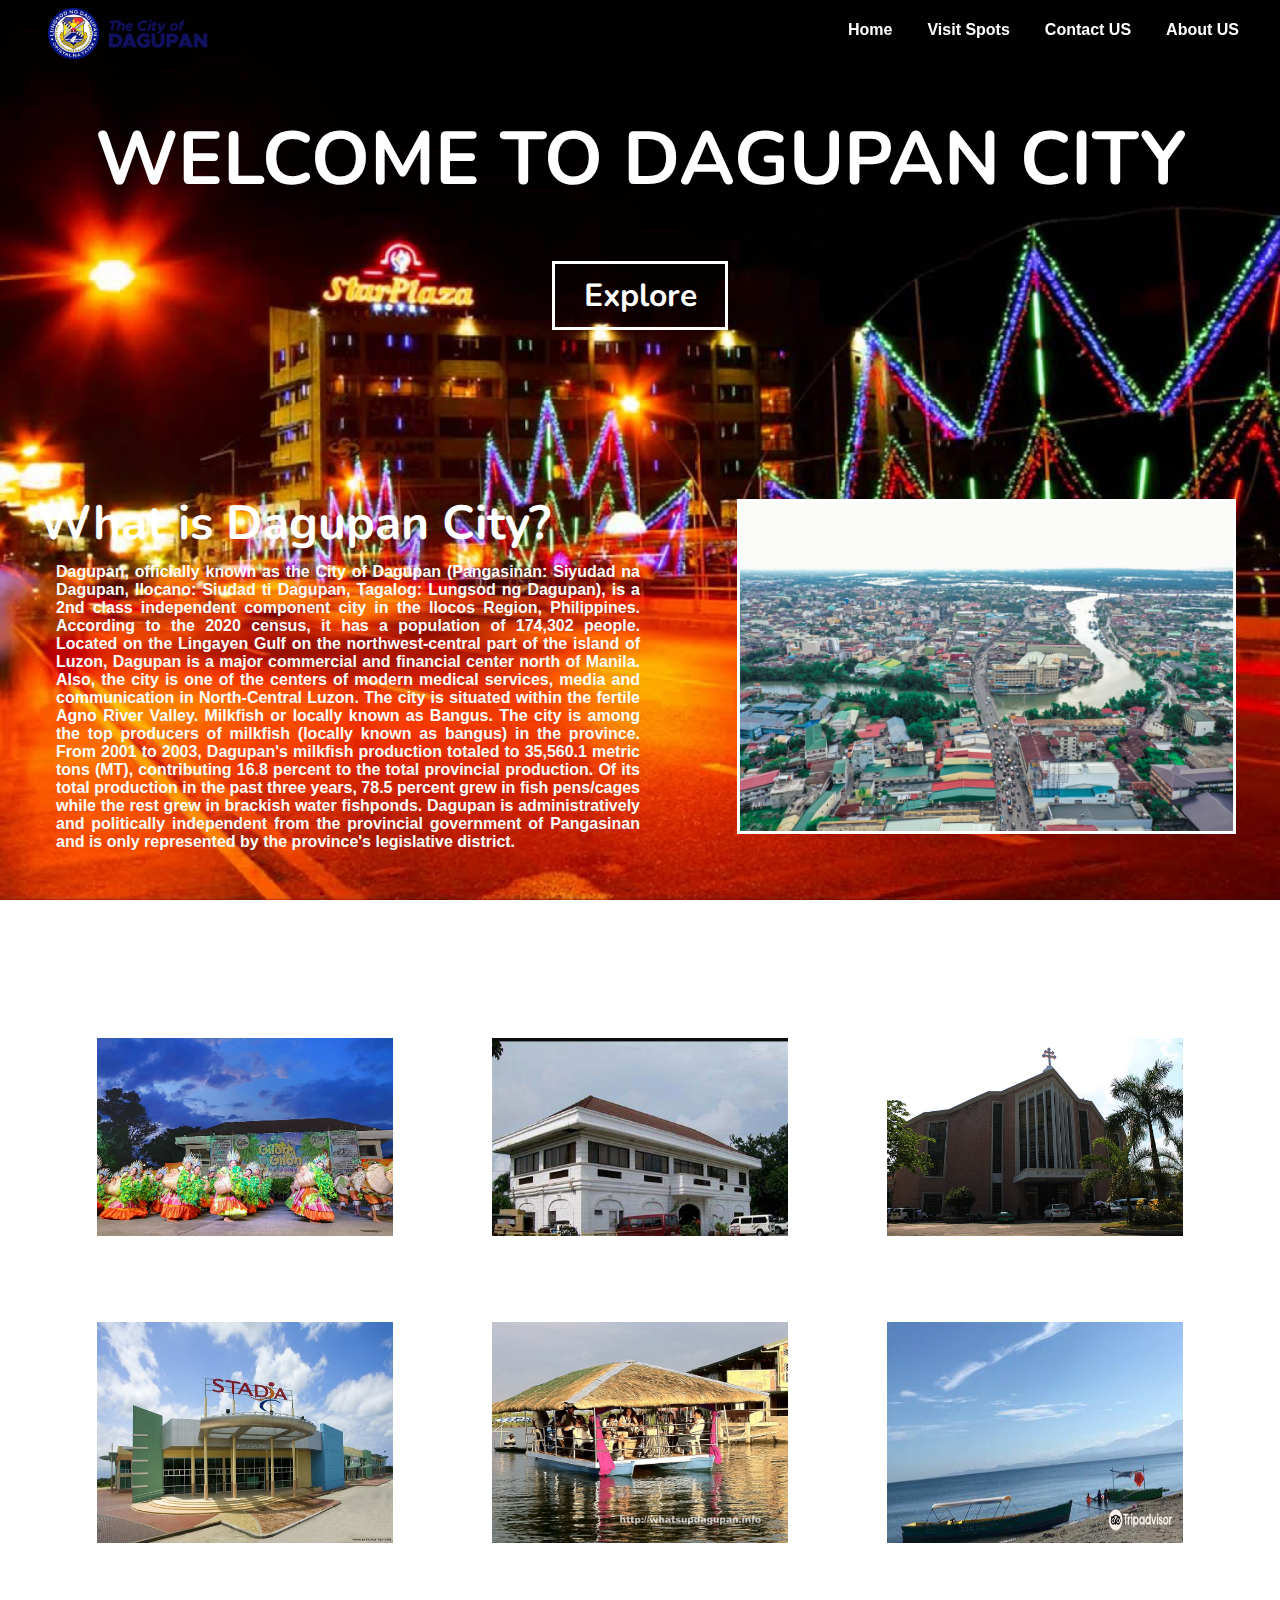
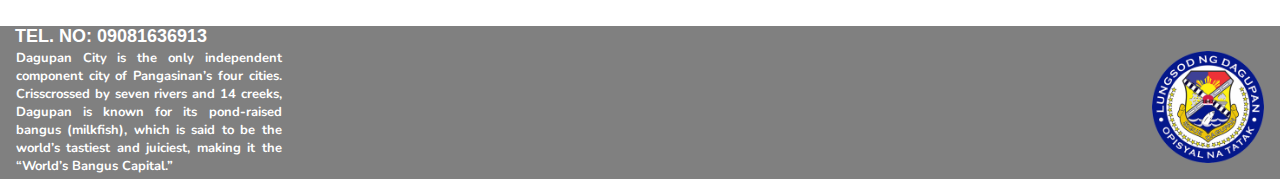
<file: index.html>
<!DOCTYPE html>
<html lang="en">
<head>
    <meta charset="UTF-8">
    <meta http-equiv="X-UA-Compatible" content="IE=edge">
    <meta name="viewport" content="width=device-width, initial-scale=1.0">
    <link rel="stylesheet" href="style.css">
    <link rel="preconnect" href="https://fonts.googleapis.com">
    <link rel="preconnect" href="https://fonts.gstatic.com" crossorigin>
    <link href="https://fonts.googleapis.com/css2?family=Nunito:wght@600&display=swap" rel="stylesheet">
    <title>Dagupan</title>
</head>
<body>
    <nav class="nav_container">
    <div class="container">
        <ul class="navlink">
            <img src="./img/dclogo.png" alt="" class="logo_top">
            <li><a href="home.html">Home</a></li>
            <li><a href="#sections2">Visit Spots</a></li>
            <li><a href="visitspots.html">Contact US</a></li>
            <li><a href="aboutus.html">About US</a></li>
        </ul>
    </div>
    <h1>WELCOME TO DAGUPAN CITY</h1>
    <div class="explore">
        <a href="#bottom_page">Explore</a>
    </div>
    </nav>
    <div class="container2">
        <section id="bottom_page">
        <h2>What is Dagupan City?</h2>
        <p2>Dagupan, officially known as the City of Dagupan (Pangasinan: Siyudad na Dagupan, Ilocano: Siudad ti Dagupan, Tagalog: Lungsod ng Dagupan), is a 2nd class independent component city in the Ilocos Region, Philippines. According to the 2020 census, it has a population of 174,302 people.
            Located on the Lingayen Gulf on the northwest-central part of the island of Luzon, Dagupan is a major commercial and financial center north of Manila. Also, the city is one of the centers of modern medical services, media and communication in North-Central Luzon. The city is situated within the fertile Agno River Valley.
            Milkfish or locally known as Bangus.
            The city is among the top producers of milkfish (locally known as bangus) in the province. From 2001 to 2003, Dagupan's milkfish production totaled to 35,560.1 metric tons (MT), contributing 16.8 percent to the total provincial production. Of its total production in the past three years, 78.5 percent grew in fish pens/cages while the rest grew in brackish water fishponds.
            Dagupan is administratively and politically independent from the provincial government of Pangasinan and is only represented by the province's legislative district.</p2>
            <img src="./img/dagupan_head1.jpg" alt="" class="head1">
        </section>

    </div>
    <section id="sections2">
        <h4>WHAT TO VISIT</h4>
    </section>    
        <div class="picrure">
            <div class="picture_grid">
                    <img src="./img/gilon.jpg" width="25%">
                    <img src="./img/museum.jpg" width="25%">
                    <img src="./img/saint_john.jpeg" width="25%">
            </div>
            <div class="picture_grid">
                <img src="./img/stadia.jpg" width="25%">
                <img src="./img/river_cruise.jpg" width="25%">
                <img src="./img/tondaligan.png" width="25%">

            </div>
        </div>
        <div class="bot_header">
            <h3>TEL. NO: 09081636913</h3>
            <img src="./img/dcseal.png" alt="" class="seal">
            <p1>Dagupan City is the only independent component city of Pangasinan’s four cities.
                Crisscrossed by seven rivers and 14 creeks, Dagupan is known for its pond-raised
                bangus (milkfish), which is said to be the world’s tastiest and juiciest, making
                it the “World’s Bangus Capital.”
            </p1>
        </div>
</body>
</html>
</file>
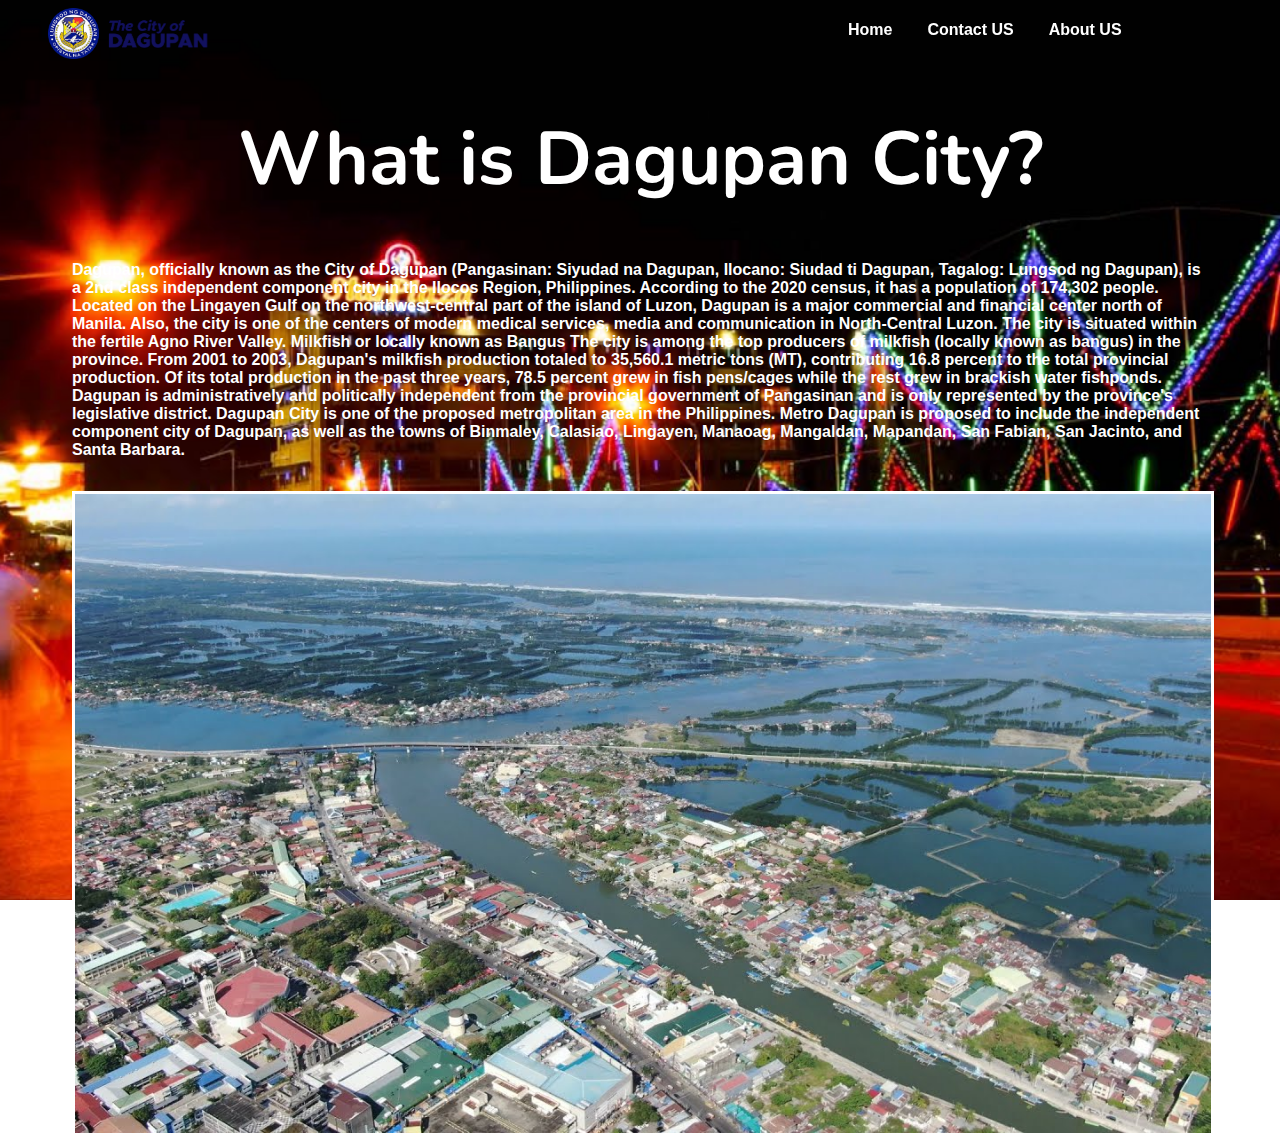
<file: aboutus.html>
<!DOCTYPE html>
<html lang="en">
<head>
    <meta charset="UTF-8">
    <meta http-equiv="X-UA-Compatible" content="IE=edge">
    <meta name="viewport" content="width=device-width, initial-scale=1.0">
    <link rel="stylesheet" href="style.css">
    <link rel="preconnect" href="https://fonts.googleapis.com">
    <link rel="preconnect" href="https://fonts.gstatic.com" crossorigin>
    <link href="https://fonts.googleapis.com/css2?family=Nunito:wght@600&display=swap" rel="stylesheet">
    <title>Dagupan</title>
</head>
<body>
    <nav class="nav_container">
        <div class="container">
            <ul class="navlink">
                <img src="./img/dclogo.png" alt="" class="logo_top">
                <li><a href="home.html">Home</a></li>
                <li><a href="visitspots.html">Contact US</a></li>
                <li><a href="aboutus.html">About US</a></li>
            </ul>
        </div>
        <h1>What is Dagupan City?</h1>
    <div class="about_con">
        <p3>Dagupan, officially known as the City of Dagupan (Pangasinan: Siyudad na Dagupan, Ilocano: Siudad ti Dagupan, Tagalog: Lungsod ng Dagupan), is a 2nd class independent component city in the Ilocos Region, Philippines. According to the 2020 census, it has a population of 174,302 people. Located on the Lingayen Gulf on the northwest-central part of the island of Luzon, Dagupan is a major commercial and financial center north of Manila. Also, the city is one of the centers of modern medical services, media and communication in North-Central Luzon. The city is situated within the fertile Agno River Valley. Milkfish or locally known as Bangus The city is among the top producers of milkfish (locally known as bangus) in the province. From 2001 to 2003, Dagupan's milkfish production totaled to 35,560.1 metric tons (MT), contributing 16.8 percent to the total provincial production. Of its total production in the past three years, 78.5 percent grew in fish pens/cages while the rest grew in brackish water fishponds. Dagupan is administratively and politically independent from the provincial government of Pangasinan and is only represented by the province's legislative district. Dagupan City is one of the proposed metropolitan area in the Philippines. Metro Dagupan is proposed to include the independent component city of Dagupan, as well as the towns of Binmaley, Calasiao, Lingayen, Manaoag, Mangaldan, Mapandan, San Fabian, San Jacinto, and Santa Barbara. </p3>
        <img src="./img/top_view.jpg">
    </div>
</body>
</html>
</file>
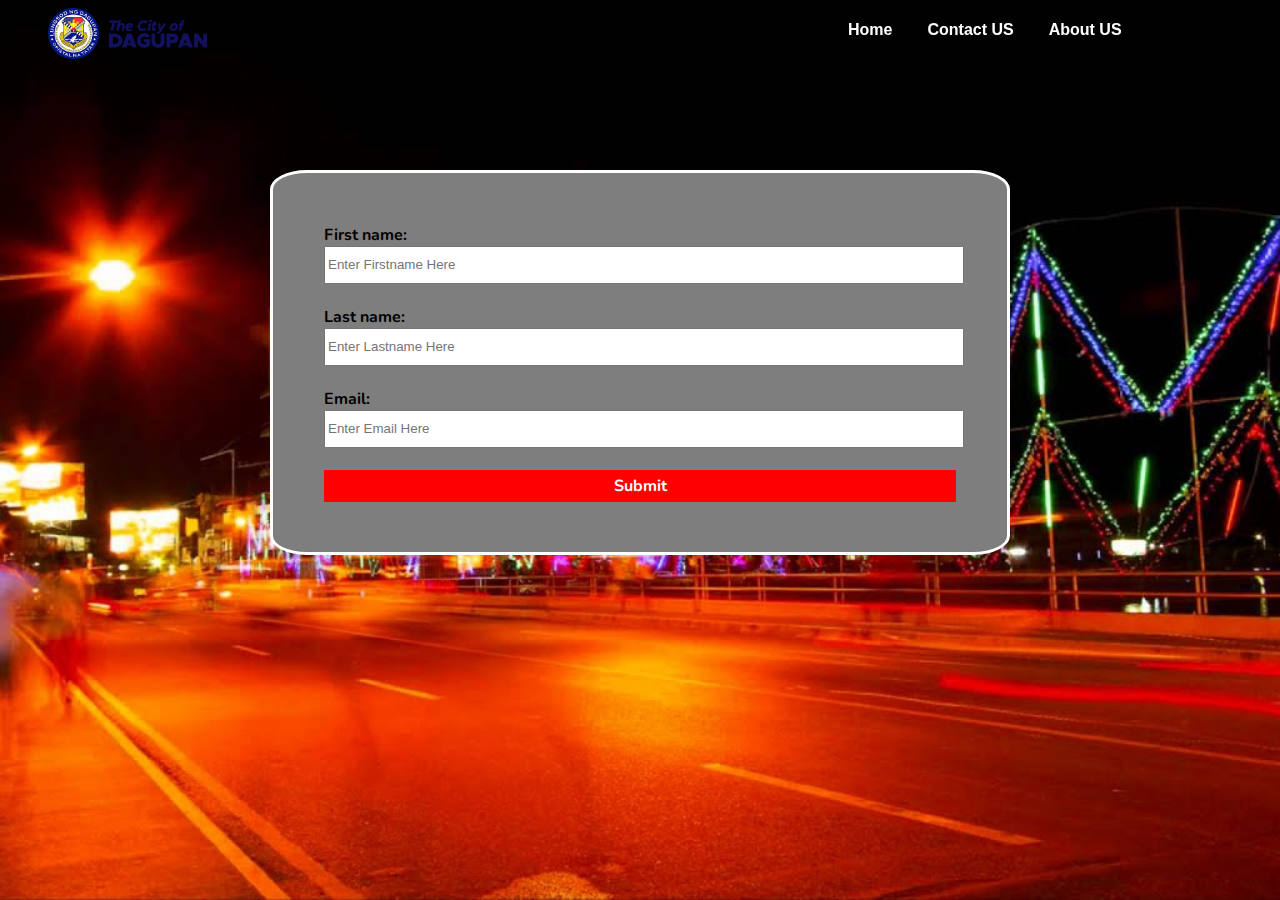
<file: visitspots.html>
<!DOCTYPE html>
<html lang="en">
<head>
    <meta charset="UTF-8">
    <meta http-equiv="X-UA-Compatible" content="IE=edge">
    <meta name="viewport" content="width=device-width, initial-scale=1.0">
    <link rel="stylesheet" href="style.css">
    <link rel="preconnect" href="https://fonts.googleapis.com">
    <link rel="preconnect" href="https://fonts.gstatic.com" crossorigin>
    <link href="https://fonts.googleapis.com/css2?family=Nunito:wght@600&display=swap" rel="stylesheet">
    <title>Dagupan</title>
</head>
<body>
    <div class="container">
        <ul class="navlink">
            <img src="./img/dclogo.png" alt="" class="logo_top">
            <li><a href="home.html">Home</a></li>
            <li><a href="visitspots.html">Contact US</a></li>
            <li><a href="aboutus.html">About US</a></li>
        </ul>
    </div>
    <div class="contact_us">
    <form action="/action_page.php" class="form">
        <label for="fname">First name:</label>
        <input type="text" id="fname" name="fname" placeholder="Enter Firstname Here"><br><br>
        <label for="lname">Last name:</label>
        <input type="text" id="lname" name="lname" placeholder="Enter Lastname Here"><br><br>
        <label for="email">Email:</label>
        <input type="email" id="lname" name="lname" placeholder="Enter Email Here"><br><br>
        <input type="submit" value="Submit">
      </form>
    </div>
</body>
</html>
</file>
<file: style.css>
html{
    font-family: 'Times New Roman', Times, serif;
    font-weight: bold;
    scroll-behavior: smooth;
}
*::before,
*::after{
    scroll-behavior: auto;
    box-sizing: border-box;
}
.logo_top{
    position: fixed;
    margin-top: -18px;
    max-width: 10rem;
    left: 3rem;
    
}
.navlink{
    display: flex;
    margin-left: 50rem;
    position: fixed;
}
.container li{
    font-size: medium;
    padding-right: 35px;
    margin-top: -5px;
    list-style: none;
}
a{
    text-decoration: none;
    color: white;
}
.container{
    max-width: 100%;
    height: 50px;
    font-family: -apple-system, BlinkMacSystemFont, 'Segoe UI', Roboto, Oxygen, Ubuntu, Cantarell, 'Open Sans', 'Helvetica Neue', sans-serif;
    font-size: large;
}
.container li :hover{
    background-color: rgb(75, 75, 75);
    color: white;
    padding-top: 10px;
    padding-bottom: 10px;
    padding-left: 20px;
    padding-right: 20px;
    transition: .75s;
    zoom: 120%;
    animation-delay: 2s;
}
body{
    background-image: url(./img/dagupan_night.jpg);
    -webkit-background-size: cover;
    -moz-background-size: cover;
    -o-background-size: cover;
    background-size: cover;
    background-repeat: no-repeat;
    background-position: center;
    background-attachment: fixed;

}
h1{
    color: white;
    font-size: 75px;
    font-family:'Nunito', sans-serif;
    align-self: center;
    text-align: center;
    font-weight: bold;
}
.explore{
    color: gainsboro;
    border: 3px solid white;
    text-align: center;
    margin-left: auto;
    margin-right: auto;
    width: 150px;
    font-size: 2rem;
    font-family:'Nunito', sans-serif;
    font-weight: bold;
    padding: 10px;
    font-weight: bold;
}
h2{
    font-family: 'Nunito', sans-serif;
    color: white;
    font-size: 3rem;
    float: left;
    bottom: 1rem;
    margin-top: 10rem;
    margin-left: 30px;
    text-align: start;
}
h3{
    float: left;
    color: white;
    font-size: large;
    margin-top: 0px;
    margin-left: 15px;
    font-family: 'Segoe UI', 'Open Sans', 'Helvetica Neue', sans-serif;
}
h4{
    font-family: 'Nunito', sans-serif;
    color: white;
    font-size: 3rem;
    float: center;
    margin-top: 36rem;
    margin-right: 35%;
    margin-left: 35%;

    
}
p1{
    color: white;
    font-family:'Nunito', sans-serif;
    font-size: small;
    top: 15%;
    text-align: justify;
    position: absolute;
    font-weight: bold;
    margin-right: 78%;
    left: 1rem;

}
p2{
    color: white;
    font-size: medium;
    font-family: Arial, Helvetica, sans-serif;
    text-align: justify;
    float: left;
    margin-top: -2rem;
    margin-left: 3rem;
    margin-right: 50%;

    left: 4rem;
   }
p3{
    color: white;
    font-size: medium;
    font-family: Arial, Helvetica, sans-serif;
    text-align: center;    
}
.about_con{
    margin-left: 4em;
    margin-right: 4rem;
    
}
.about_con img{
    margin-top: 2rem;
    width: 100%;
    border: 3px solid white;
    margin-right: auto;
    max-height: 80%;
    display: block;
}
.seal{
    max-width: 7rem;
    position: relative;
    float: right;
    margin-top: 2%;
    margin-right: 1rem;
}
.head1{
    max-width: 39%;
    float: right;
    border: 3px solid white;
    margin-top: -22rem;
    position: relative;
    margin-right: 20px;
    right: 1rem;
    max-height: auto;
}
.picture_grid{
    display: flex;
    margin-bottom: 5rem;
    margin-left: 40px;
    margin-right: 40px;
}
.picture_grid img{
    margin-left: auto;
    margin-right: auto;
    border: 3px solid white ;
}
.bot_header{
    position: absolute;
    padding-bottom: 1rem;
    background-color: gray;
    width: 100%;
    margin-left: -8px;
}
.form{
    position: relative;
    text-align: left;
    background-color: rgb(126, 126, 126);
    padding: 30px;
    font-family: 'Nunito', sans-serif;
    border-radius: 5%;
    padding: 4%;
    top: 7rem;
    width: 50%;
    margin: 0 auto;
}
form{
    border: 3px solid white;
    float: center;
}
input{
    width: 100%;
    height: 2rem;
}
input[type=submit] {
    background-color: rgb(255, 0, 0);
    border: none;
    text-decoration: none;
    color: rgb(253, 253, 253);
    font-family: 'Nunito', sans-serif;
    font-weight: bold;
    font-size: medium;
    cursor: pointer;
    margin: 0 auto;
 }
@media (orientation: portrait){
    p2{
    color: white;
    font-size: 100%;
    font-family: Arial, Helvetica, sans-serif;
    text-align: justify;
    margin-top: -2rem;
    margin-left: 3rem;
    margin-right: 3rem;
    left: 4rem;
    }
    .head1{
    
    float: center;
    border: 3px solid white;
    margin-top: 3rem;
    margin-left: auto;
    margin-left: auto;
    max-width: 85%;
    }
    .logo_top{
        position: relative;
    }

    p1{
    font-family:'Nunito', sans-serif;
    font-size: small;
    top: 17%;
    margin-right: 15rem;
    left: 1rem;
    text-align: justify;
    font-weight: bold;
    }


}
</file>
